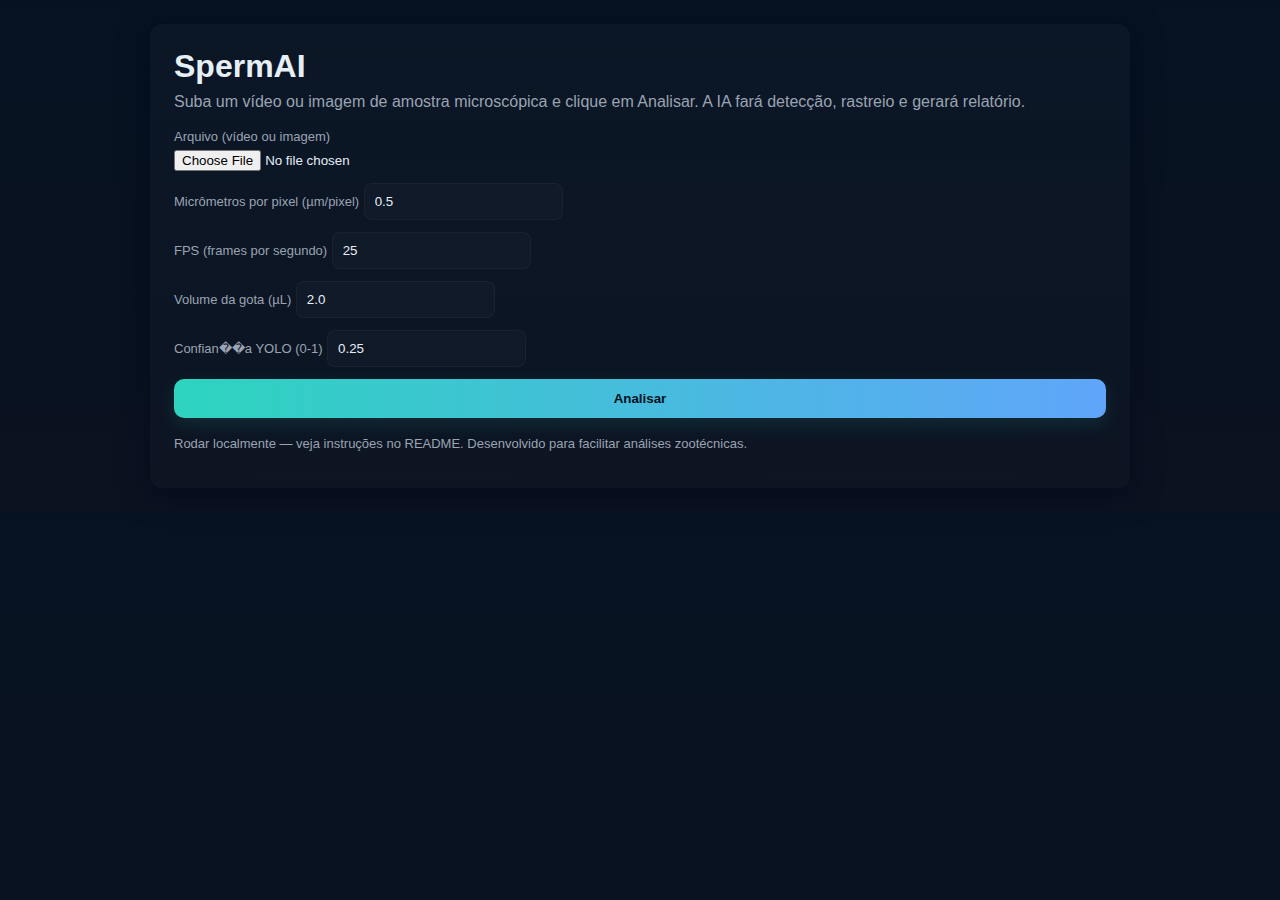
<file: index.html>
<!doctype html>
<html lang="pt-BR">
<head>
  <meta charset="utf-8" />
  <meta name="viewport" content="width=device-width,initial-scale=1" />
  <title>SpermAI — Análise de Esperma (Ovinos / Bovinos)</title>
  <link rel="stylesheet" href="style.css" />
</head>
<body>
  <div class="container">
    <h1>SpermAI</h1>
    <p class="lead">Suba um vídeo ou imagem de amostra microscópica e clique em Analisar. A IA fará detecção, rastreio e gerará relatório.</p>

    <form id="uploadForm">
      <div class="row">
        <label>Arquivo (vídeo ou imagem)</label>
        <input type="file" id="fileInput" name="file" accept="video/*,image/*" required />
      </div>

      <div class="row half">
        <div>
          <label>Micrômetros por pixel (µm/pixel)</label>
          <input type="number" step="0.01" id="microns" name="microns_per_pixel" value="0.5" />
        </div>
        <div>
          <label>FPS (frames por segundo)</label>
          <input type="number" step="1" id="fps" name="fps" value="25" />
        </div>
      </div>

      <div class="row half">
        <div>
          <label>Volume da gota (µL)</label>
          <input type="number" step="0.1" id="volume" name="drop_volume_ul" value="2.0" />
        </div>
        <div>
          <label>Confian��a YOLO (0-1)</label>
          <input type="number" step="0.01" id="conf" name="conf" value="0.25" />
        </div>
      </div>

      <div class="row">
        <button type="submit" id="submitBtn">Analisar</button>
      </div>
    </form>

    <div id="progress" class="hidden">
      <div class="spinner"></div>
      <p>Processando... isso pode levar alguns minutos dependendo do vídeo e do seu hardware.</p>
    </div>

    <div id="results" class="hidden">
      <h2>Resultados</h2>
      <div id="summary"></div>
      <div id="media">
        <h3>Vídeo Processado</h3>
        <video id="procVideo" controls width="640"></video>
        <h3>Histogramas / Relatórios</h3>
        <div id="links"></div>
      </div>
    </div>

    <footer>
      <p>Rodar localmente — veja instruções no README. Desenvolvido para facilitar análises zootécnicas.</p>
    </footer>
  </div>
  <script src="static/app.js"></script>
</body>
</html>
</file>
<file: style.css>
:root{
  --bg:#0f1720;
  --card:#0b1220;
  --accent:#2dd4bf;
  --muted:#9aa4b2;
  --text:#e6eef6;
}
*{box-sizing:border-box}
body{
  font-family:Inter,Segoe UI,Roboto,Arial;
  background:linear-gradient(180deg,#061222 0%, #0b1220 100%);
  color:var(--text);
  margin:0;
  padding:24px;
}
.container{
  max-width:980px;
  margin:0 auto;
  background:linear-gradient(180deg, rgba(255,255,255,0.02), rgba(255,255,255,0.01));
  border-radius:12px;
  padding:24px;
  box-shadow:0 6px 30px rgba(2,6,23,0.6);
}
h1{margin:0 0 8px 0;}
.lead{color:var(--muted); margin:0 0 18px 0;}
.row{margin-bottom:12px; display:flex; flex-direction:column;}
.row.half{display:flex; gap:12px;}
.row.half > div{flex:1}
label{font-size:13px; color:var(--muted); margin-bottom:6px;}
input[type="file"]{background:transparent; color:var(--text);}
input[type="number"], input[type="text"]{
  padding:10px; border-radius:8px; border:1px solid rgba(255,255,255,0.04);
  background:rgba(255,255,255,0.02); color:var(--text);
}
button{
  background:linear-gradient(90deg,var(--accent),#60a5fa);
  border:none; padding:12px 18px; color:#012; font-weight:700; border-radius:10px;
  cursor:pointer; box-shadow:0 6px 18px rgba(45,212,191,0.12);
}
button:active{transform:translateY(1px)}
.hidden{display:none}
.spinner{
  width:48px; height:48px; border-radius:50%; border:6px solid rgba(255,255,255,0.06); border-top-color:var(--accent);
  animation:spin 1s linear infinite; margin-bottom:12px;
}
@keyframes spin{to{transform:rotate(360deg)}}
#results{margin-top:18px}
#media video{border-radius:8px; background:#000; display:block; margin-bottom:12px; width:100%; max-width:800px}
footer{margin-top:18px; color:var(--muted); font-size:13px}
#links a{display:inline-block; margin-right:8px; color:var(--accent)}
</file>
